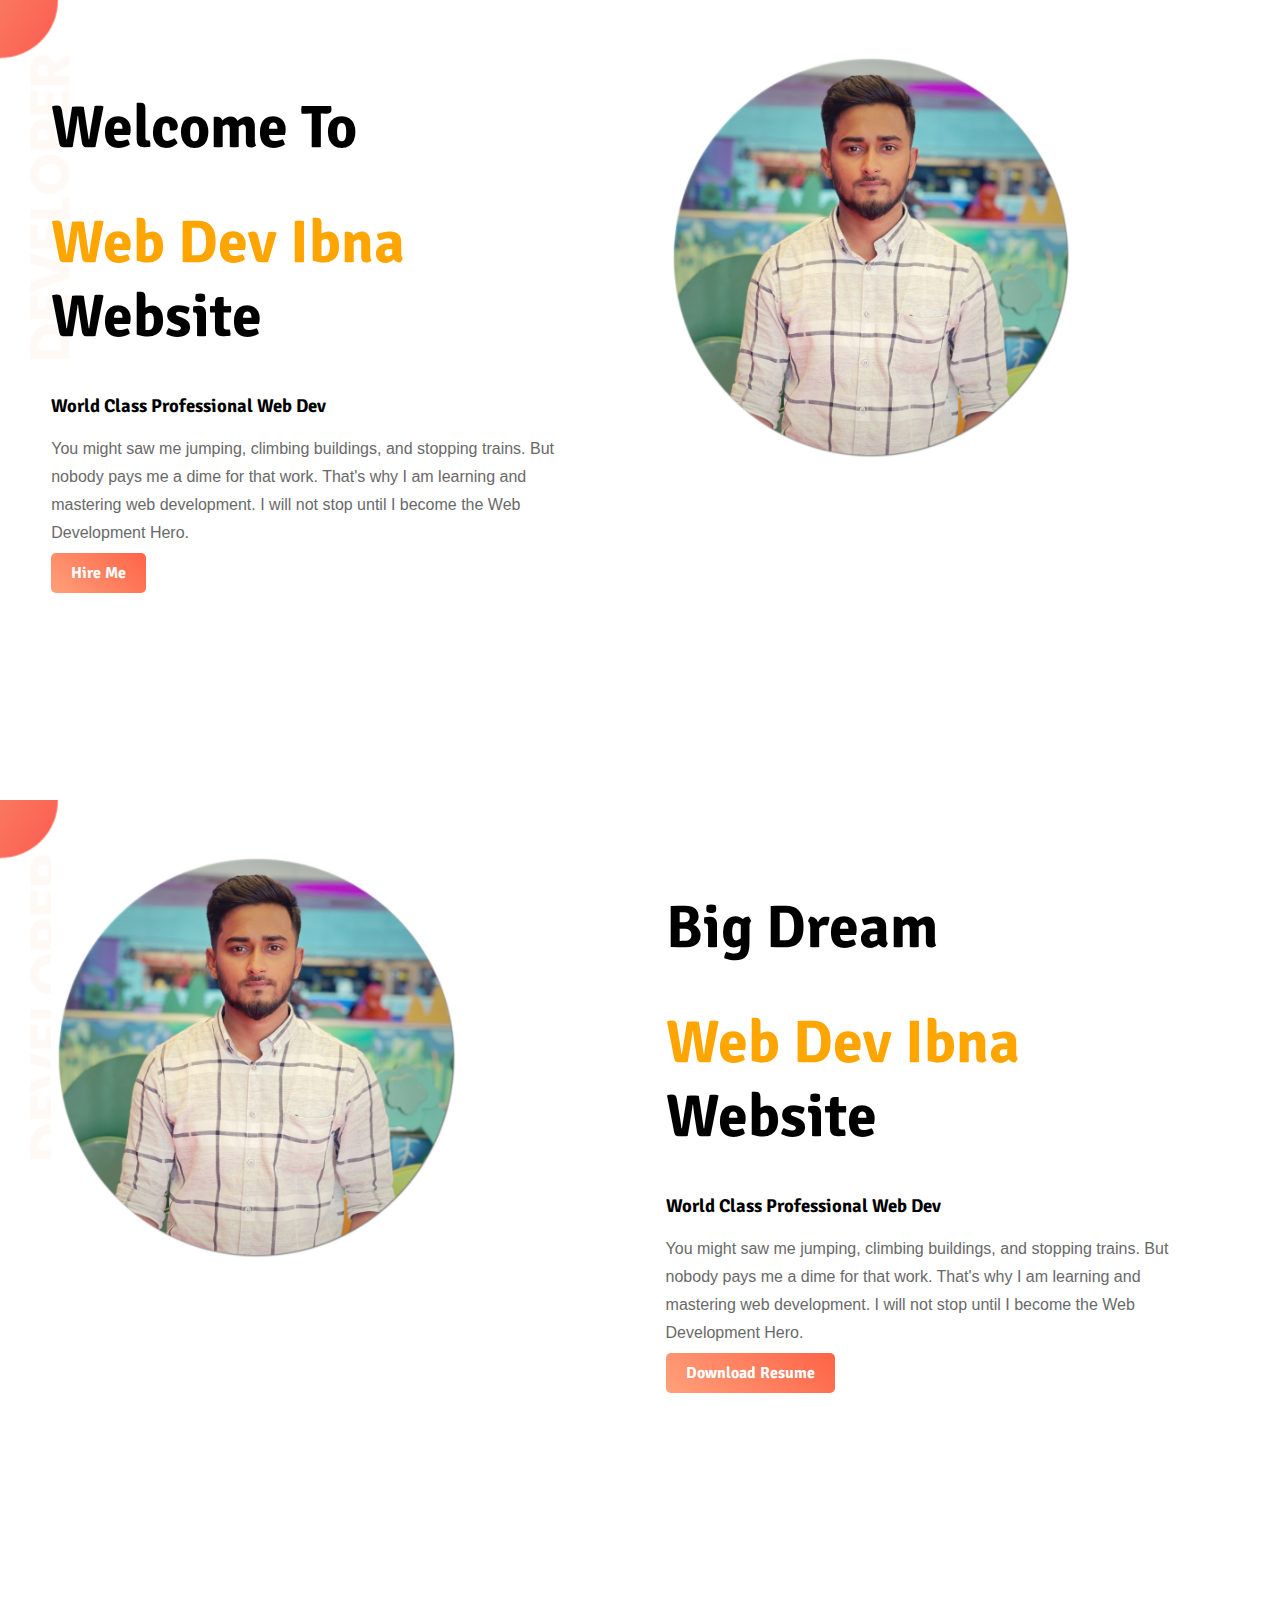
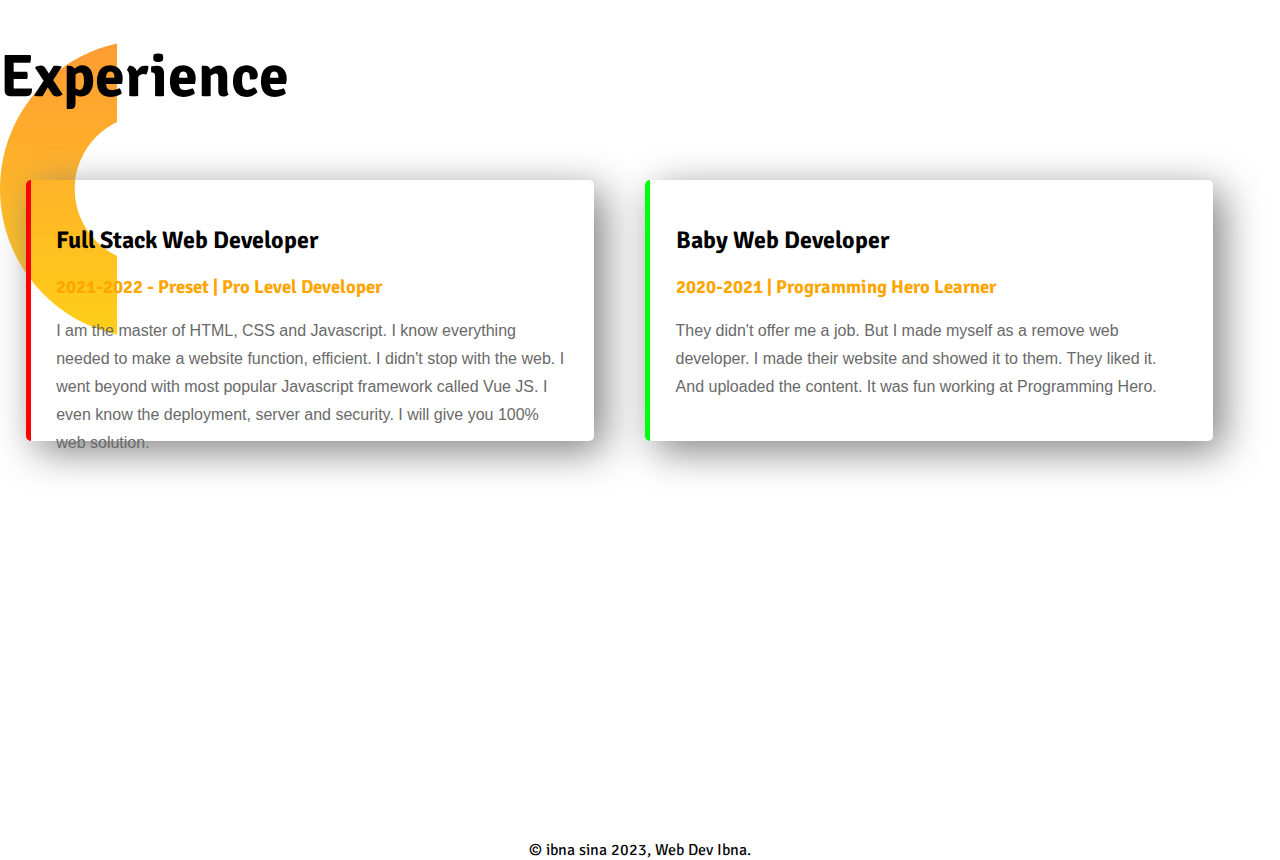
<file: index.html>
<!DOCTYPE html>
<html lang="en">
<head>
    <meta charset="UTF-8">
    <meta http-equiv="X-UA-Compatible" content="IE=edge">
    <meta name="viewport" content="width=device-width, initial-scale=1.0">
    <link rel="preconnect" href="https://fonts.googleapis.com">
<link rel="preconnect" href="https://fonts.gstatic.com" crossorigin>
<link href="https://fonts.googleapis.com/css2?family=Signika+Negative:wght@600&display=swap" rel="stylesheet">
    <title>Web Dev Ibna</title>
<link rel="stylesheet" href="style.css">

</head>
<body>
    <section class="top-banner">
        <div class="half-width">
            <h1 >Welcome To</h1>
            <h1><span class="heighlight">Web Dev Ibna</span> Website</h1>
            <h3>World Class Professional Web Dev</h3>
            <p>You might saw me jumping, climbing buildings, and stopping trains. But nobody pays me a dime for that work. That's why I am learning and mastering web development. I will not stop until I become the Web Development Hero.</p>
            <a href="https://webdevibna.com" target="_blank" class="link-button">Hire Me</a>
        </div>
        <div class="half-width">
            <img src="images/profile.jpg" alt="image">
    </section>
    
    <section class="dream-area">
        <div class="half-width">
            <img src="images/profile.jpg" alt="image">
        </div>

        <div class="half-width">
            <h1 >Big Dream</h1>
            <h1><span class="heighlight">Web Dev Ibna</span> Website</h1>
            <h3>World Class Professional Web Dev</h3>
            <p>You might saw me jumping, climbing buildings, and stopping trains. But nobody pays me a dime for that work. That's why I am learning and mastering web development. I will not stop until I become the Web Development Hero.</p>
            <a href="https://webdevibna.com" target="_blank" class="link-button">Download Resume</a>
        </div>
    </section>

    <section class="experience-area">
        <h1>Experience</h1>
        <div id="fullstack" class="half-width single-experience">
            <h2>
                Full Stack Web Developer
            </h2>
            <h3 class="experience-highlight">
                2021-2022 - Preset | Pro Level Developer
            </h3>
            <p>
                I am the master of HTML, CSS and Javascript. I know everything needed to make a website function, efficient. I didn't stop with the web. I went beyond with most popular Javascript framework called Vue JS. I even know the deployment, server and security. I will give you 100% web solution.
            </p>
        </div>

        <div class="half-width single-experience" id="fullstack2">
            <h2 >
                Baby Web Developer

            </h2>
            <h3 class="experience-highlight">
                2020-2021 | Programming Hero Learner
            </h3>
            <p>
                They didn't offer me a job. But I made myself as a remove web developer. I made their website and showed it to them. They liked it. And uploaded the content. It was fun working at Programming Hero.
            </p>

        </div>
    </section>
    <footer>© ibna sina 2023, Web Dev Ibna.</footer>
</body>
</html>
</file>
<file: style.css>
body{
    font-family: 'Signika Negative', sans-serif;
    margin: 0;
    padding: 0;
}
section{
    height: 700px;
    padding-bottom: 100px;
}
h1{
   font-size: 60px;
   font-family: 'Signika Negative', sans-serif;
}

p{
  color: dimgray; 
  font-family: Arial, Helvetica, sans-serif; 
  font-weight: 400;
  font-size: 16px;
  line-height: 28px;
}


.heighlight{
    color: orange;
}
.half-width{
    width: 40%;
    float: left;
    margin: 2%;
    padding: 2%;
}
.half-width img{
    width: 80%;
}
.top-banner{
    background-image: url("images/top-banner.png");
    background-repeat: no-repeat;
}

.link-button{
    text-decoration: none;
    background-image: linear-gradient( 45deg, lightsalmon,tomato);
    padding: 10px 20px;
    border-radius: 5px;
    color: #fff;
    font-weight: 700;
}

.dream-area{
    background-image: url("images/top-banner.png");
    background-repeat: no-repeat;
}

.experience-highlight{
    color: orange;
}
.single-experience{
    box-shadow: 10px 10px 40px gray;
    border-radius: 5px;
    height: 30%;
}
.experience-area{
    background-image:url("images/dream-bg.png");
    background-repeat: no-repeat;
    
}
#fullstack{
    border-left: 5px solid red;
}
#fullstack2{
    border-left: 5px solid rgb(0, 255, 13);
}
footer{
    text-align: center;
}
</file>
